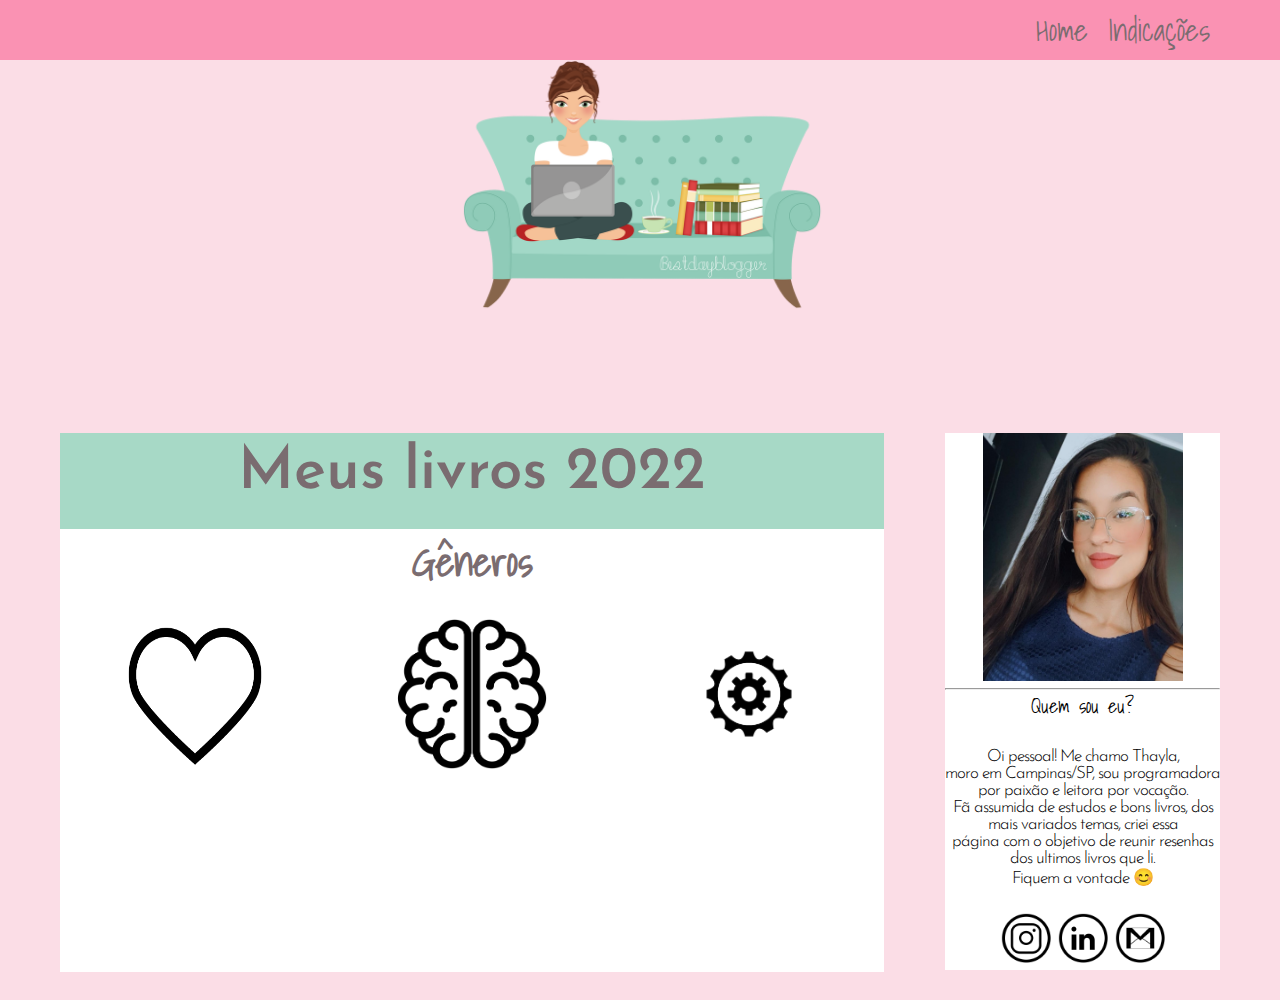
<file: index.html>
<!DOCTYPE html>
<html lang="pt-br">

<head>
    <meta charset="UTF-8">
    <meta http-equiv="X-UA-Compatible" content="IE=edge">
    <meta name="viewport" content="width=device-width, initial-scale=1.0">
    <link rel="preconnect" href="https://fonts.googleapis.com">
    <link rel="preconnect" href="https://fonts.gstatic.com" crossorigin>
    <link href="https://fonts.googleapis.com/css2?family=Josefin+Sans:wght@200;300;600&family=Shadows+Into+Light&display=swap" rel="stylesheet">
    <link rel="stylesheet" href="./styles.css">
    <title>Minha Biblioteca</title>
</head>

<body>
    <header>
        <ul>
            <li><a href="./index.html">Home</a></li>
            <li><a href="./indicacoes.html">Indicações</a></li>
        </ul>
    </header>
    <nav>
        <img src="./assets/banner.png" alt="books" class="banner">
    </nav>
    <section>

        <div class="title">
            <h1>Meus livros 2022</h1><br>
        </div>
        <h2> Gêneros</h2><br>

        <div>
            <a href="./romances.html"><span class="hovertext" data-hover="Romances"><img src="./assets/heart.png" class="generos"></span></a>
            <a href="./neurociencia.html"><span class="hovertext2" data-hover="Neurociências"><img src="./assets/brain.png" class="generos"></span></a>
            <a href="./desenv.html"><span class="hovertext3" data-hover="Desenvolvimento Pessoal"><img src="./assets/devlop.png" class="generos"></span></a>
        </div>

    </section>
    <aside>
        <img src="./assets/quem-sou-eu.jpg" alt="quem-sou-eu" class="img-bio">
        <hr>
        <h3><b>Quem sou eu?</b></h3><br>
        <p>Oi pessoal! Me chamo Thayla,<br>
            moro em Campinas/SP, sou programadora <br> 
            por paixão e leitora por vocação. <br>
            Fã assumida de estudos e bons livros, dos<br>
            mais variados temas, criei essa<br>
            página com o objetivo de reunir resenhas<br> 
            dos ultimos livros que li.<br>
            Fiquem a vontade 😊</p><br>
        <a href="https://www.instagram.com/thaymasson/" target="_blank"><img src="./assets/instagram-icon.png"
                width="50" height="50">
            <a href="https://www.linkedin.com/in/thaylamasson/" target="_blank"><img src="./assets/linkedin-icon.png"
                    width="50" height="50">
                <a href="mailto:thaylamasson@gmail.com" target="_blank"><img src="./assets/gmail-icon.png" width="50"
                        height="50"> <br>
    </aside>




</body>

</html>
</file>
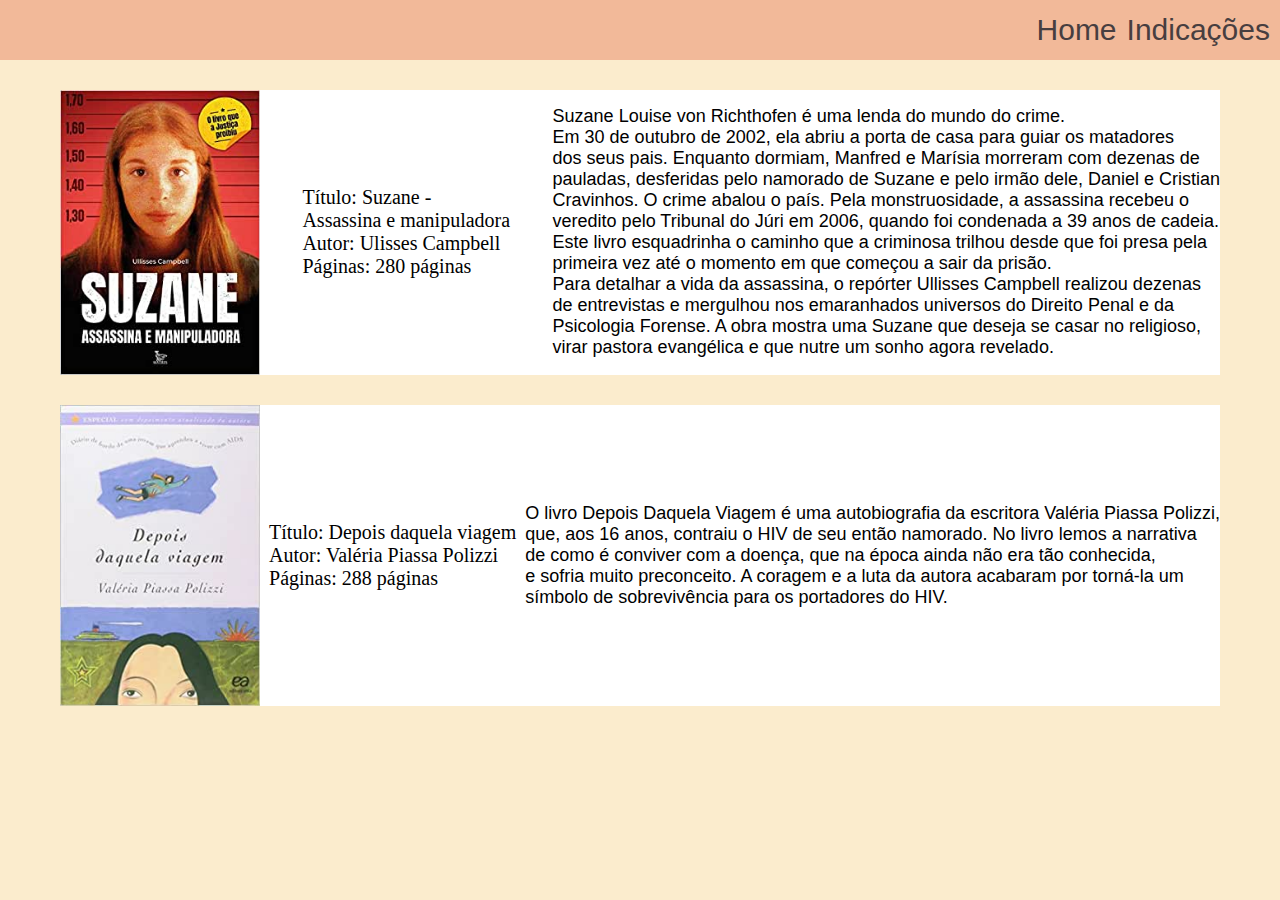
<file: biografia.html>
<!DOCTYPE html>
<html lang="pt-br">

<head>
    <meta charset="UTF-8">
    <meta http-equiv="X-UA-Compatible" content="IE=edge">
    <meta name="viewport" content="width=device-width, initial-scale=1.0">
    <link rel="preconnect" href="https://fonts.googleapis.com">
    <link rel="preconnect" href="https://fonts.gstatic.com" crossorigin>
    <link
        href="https://fonts.googleapis.com/css2?family=Josefin+Sans:wght@200;300;600&family=Shadows+Into+Light&display=swap"
        rel="stylesheet">
    <link rel="stylesheet" href="./biografia.css">
    <title>Minha Biblioteca - Biografia</title>
</head>

<body>
    <header>
        <ul>
            <li><a href="./index.html">Home</a></li>
            <li><a href="./indicacoes.html">Indicações</a></li>
        </ul>
    </header>
    <section>
        <div class="suzane">
            <img src="./assets/suzane.jpg">
            <h4>
                <b>Título:</b> Suzane -<br> Assassina e manipuladora<br>
                <b>Autor:</b> Ulisses Campbell<br>
                <b>Páginas:</b> 280 páginas
            </h4>
            <p>Suzane Louise von Richthofen é uma lenda do mundo do crime.<br>
            Em 30 de outubro de 2002, ela abriu a porta de casa para guiar os matadores<br>
            dos seus pais. Enquanto dormiam, Manfred e Marísia morreram com dezenas de<br>
            pauladas, desferidas pelo namorado de Suzane e pelo irmão dele, Daniel e Cristian<br>
            Cravinhos. O crime abalou o país. Pela monstruosidade, a assassina recebeu o<br>
            veredito pelo Tribunal do Júri em 2006, quando foi condenada a 39 anos de cadeia.<br>
            Este livro esquadrinha o caminho que a criminosa trilhou desde que foi presa pela<br>
            primeira vez até o momento em que começou a sair da prisão.<br>
            Para detalhar a vida da assassina, o repórter Ullisses Campbell realizou dezenas<br>
            de entrevistas e mergulhou nos emaranhados universos do Direito Penal e da<br>
            Psicologia Forense. A obra mostra uma Suzane que deseja se casar no religioso,<br>
            virar pastora evangélica e que nutre um sonho agora revelado.</p>
        </div>
        <div class="depois-viagem">
            <img src="./assets/depoisdaquela.jpg">
            <h4>
                <b>Título:</b> Depois daquela viagem<br>
                <b>Autor:</b> Valéria Piassa Polizzi<br>
                <b>Páginas:</b> 288 páginas
            </h4>
            <p>O livro Depois Daquela Viagem é uma autobiografia da escritora Valéria Piassa Polizzi,<br>
            que, aos 16 anos, contraiu o HIV de seu então namorado. No livro lemos a narrativa<br>
            de como é conviver com a doença, que na época ainda não era tão conhecida,<br>
            e sofria muito preconceito. A coragem e a luta da autora acabaram por torná-la um<br>
            símbolo de sobrevivência para os portadores do HIV.</p>
        </div>
    </section>


</body>

</html>
</file>
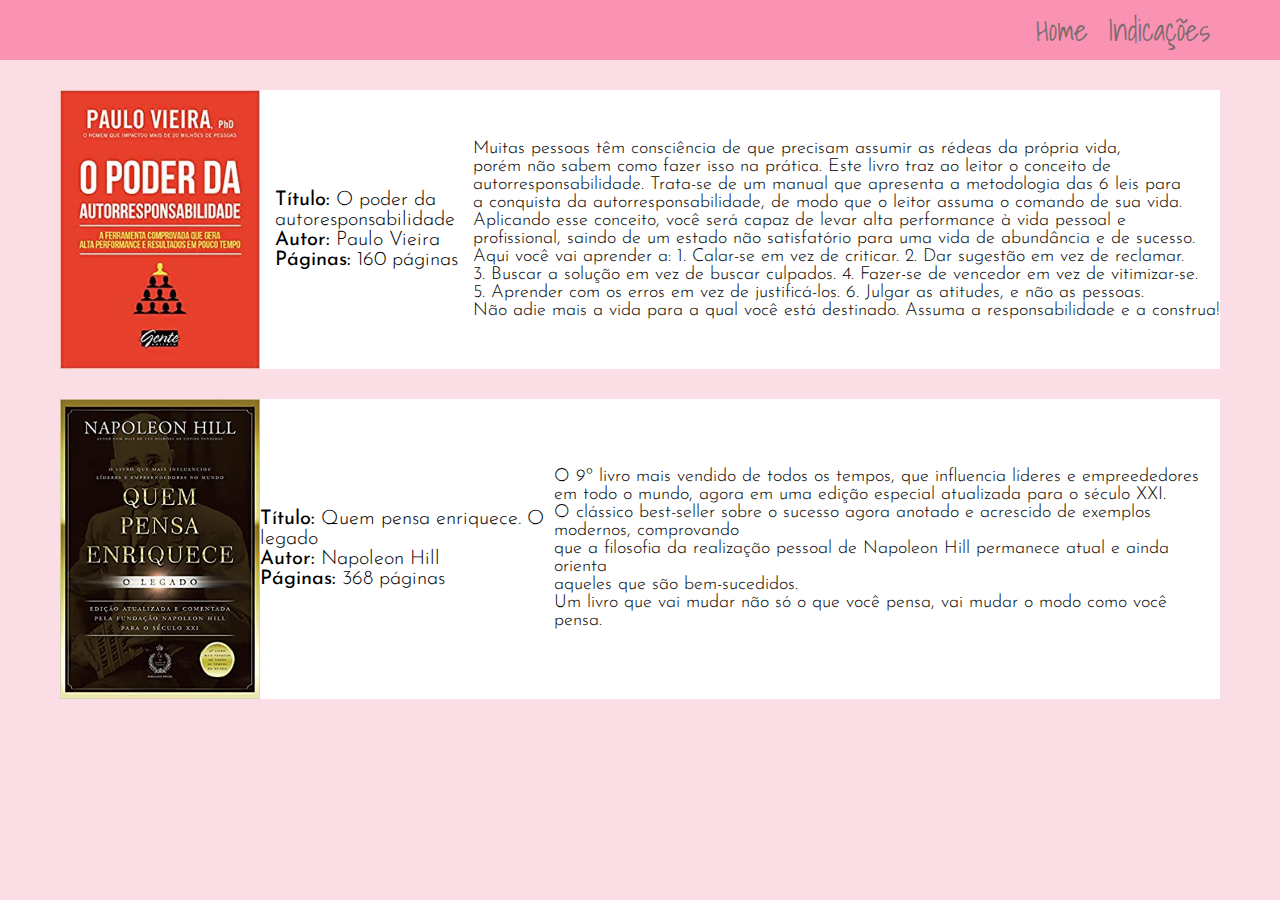
<file: desenv.html>
<!DOCTYPE html>
<html lang="pt-br">

<head>
    <meta charset="UTF-8">
    <meta http-equiv="X-UA-Compatible" content="IE=edge">
    <meta name="viewport" content="width=device-width, initial-scale=1.0">
    <link rel="preconnect" href="https://fonts.googleapis.com">
    <link rel="preconnect" href="https://fonts.gstatic.com" crossorigin>
    <link
        href="https://fonts.googleapis.com/css2?family=Josefin+Sans:wght@200;300;600&family=Shadows+Into+Light&display=swap"
        rel="stylesheet">
    <link rel="stylesheet" href="./desenv.css">
    <title>Minha Biblioteca - Desenv. Pessoal</title>
</head>

<body>
    <header>
        <ul>
            <li><a href="./home.html">Home</a></li>
            <li><a href="./indicacoes.html">Indicações</a></li>
        </ul>
    </header>
    <section>
        <div class="opoder">
            <img src="./assets/o-poder.jpg">
            <h4>
                <b>Título:</b> O poder da<br> autoresponsabilidade<br>
                <b>Autor:</b> Paulo Vieira<br>
                <b>Páginas:</b> 160 páginas
            </h4>
            <p>Muitas pessoas têm consciência de que precisam assumir as rédeas da própria vida,<br>
                porém não sabem como fazer isso na prática. Este livro traz ao leitor o conceito de<br>
                autorresponsabilidade. Trata-se de um manual que apresenta a metodologia das 6 leis para<br>
                a conquista da autorresponsabilidade, de modo que o leitor assuma o comando de sua vida.<br>
                Aplicando esse conceito, você será capaz de levar alta performance à vida pessoal e<br>
                profissional, saindo de um estado não satisfatório para uma vida de abundância e de sucesso.<br>
                Aqui você vai aprender a: 1. Calar-se em vez de criticar. 2. Dar sugestão em vez de reclamar.<br>
                3. Buscar a solução em vez de buscar culpados. 4. Fazer-se de vencedor em vez de vitimizar-se.<br>
                5. Aprender com os erros em vez de justificá-los. 6. Julgar as atitudes, e não as pessoas.<br>
                Não adie mais a vida para a qual você está destinado. Assuma a responsabilidade e a construa!</p>
        </div>
        <div class="quempensa">
            <img src="./assets/quem-pensa.jpg">
            <h4>
                <b>Título:</b> Quem pensa enriquece. O legado<br>
                <b>Autor:</b> Napoleon Hill<br>
                <b>Páginas:</b> 368 páginas
            </h4>
            <p>O 9º livro mais vendido de todos os tempos, que influencia líderes e empreededores<br>
                em todo o mundo, agora em uma edição especial atualizada para o século XXI.<br>
                O clássico best-seller sobre o sucesso agora anotado e acrescido de exemplos modernos, comprovando<br>
                que a filosofia da realização pessoal de Napoleon Hill permanece atual e ainda orienta<br>
                aqueles que são bem-sucedidos.<br>
                Um livro que vai mudar não só o que você pensa, vai mudar o modo como você pensa.
            </p>
        </div>

    </section>


</body>

</html>
</file>
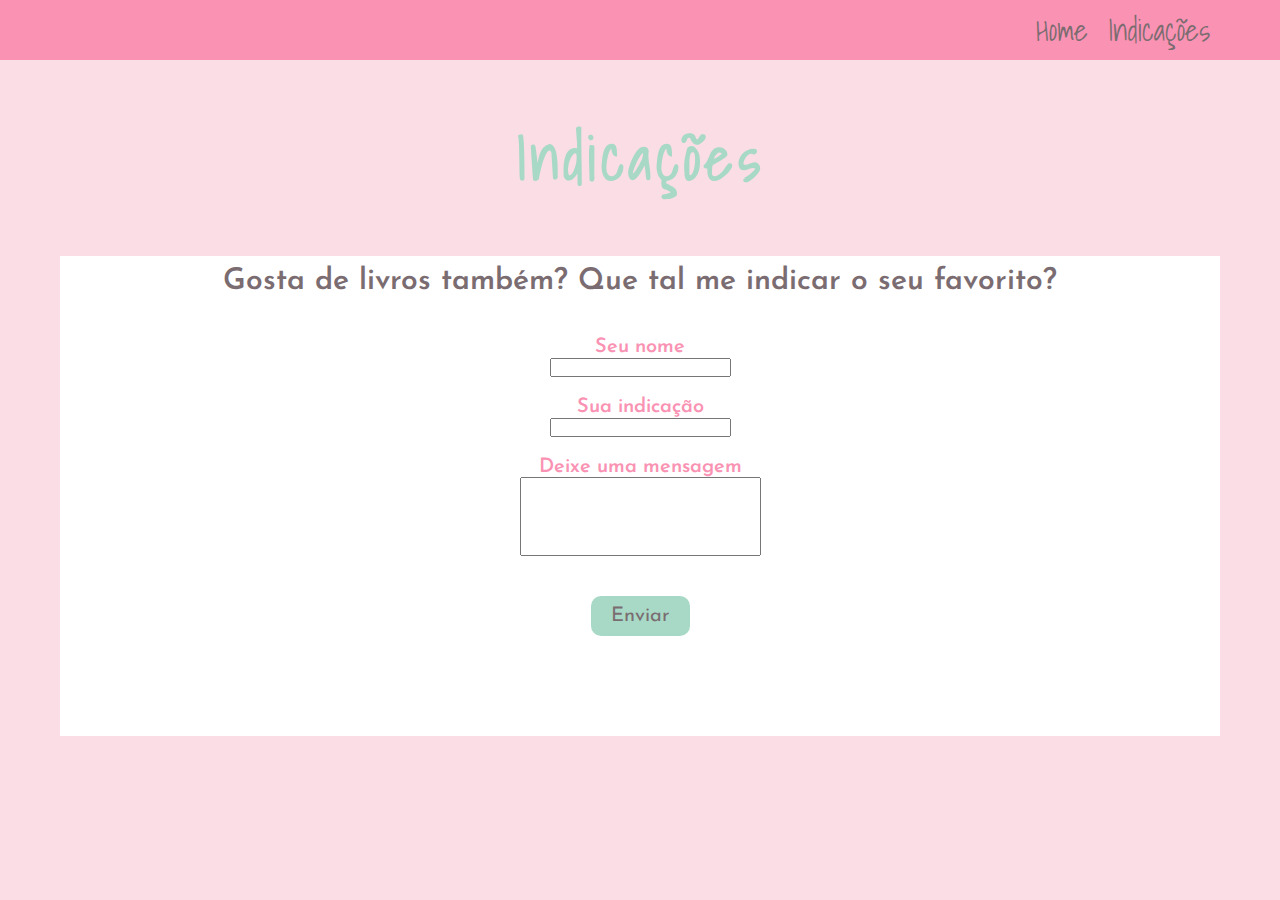
<file: indicacoes.html>
<!DOCTYPE html>
<html lang="pt-br">

<head>
    <meta charset="UTF-8">
    <meta http-equiv="X-UA-Compatible" content="IE=edge">
    <meta name="viewport" content="width=device-width, initial-scale=1.0">
    <link rel="preconnect" href="https://fonts.googleapis.com">
    <link rel="preconnect" href="https://fonts.gstatic.com" crossorigin>
    <link href="https://fonts.googleapis.com/css2?family=Josefin+Sans:wght@200;300;600&family=Shadows+Into+Light&display=swap" rel="stylesheet">
    <link rel="stylesheet" href="./indicacoes.css">
    <title>Indicações</title>
</head>

<body>
    <header>
        <ul>
            <li><a href="./index.html">Home</a></li>
            <li><a href="./indicacoes.html">Indicações</a></li>
        </ul>
    </header>

    <section>
        <h1>Indicações</h1>
        <div class="conteudo">
        <h2>Gosta de livros também? Que tal me indicar o seu favorito?</h2><br><br>
        <form>
            <label> Seu nome <br>
                <input type="name" name="Nome">
            </label><br><br>
            <label> Sua indicação <br>
                <input type="text" name="Livro">
            </label><br><br>
            <label> Deixe uma mensagem<br>
                <input type="text" name="Mensagem" class="mensagem"><br><br><br>
            </label>
            <button type="submit"> <b>Enviar</b></button>
        </form>
    </div>



    </section>


</body>

</html>
</file>
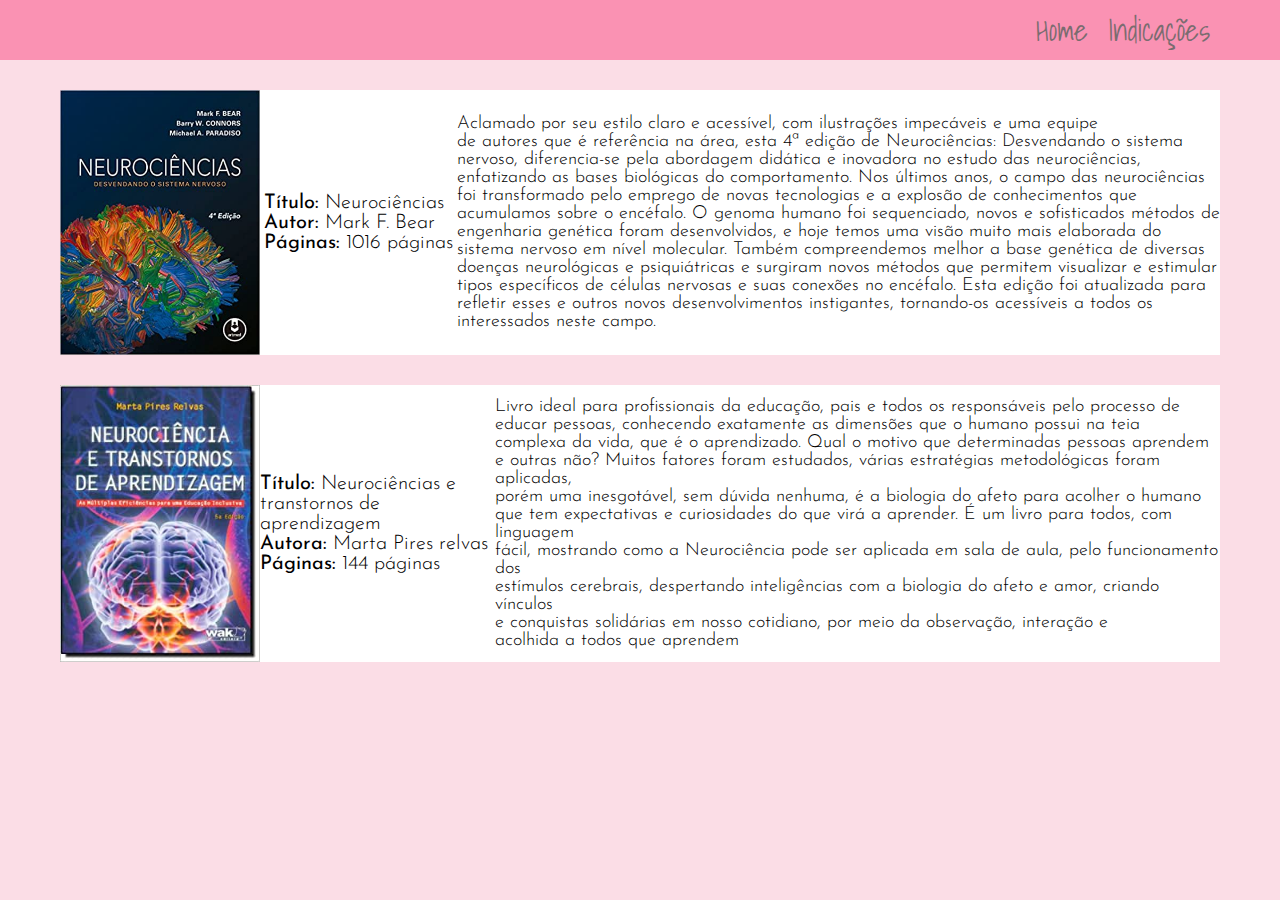
<file: neurociencia.html>
<!DOCTYPE html>
<html lang="pt-br">

<head>
    <meta charset="UTF-8">
    <meta http-equiv="X-UA-Compatible" content="IE=edge">
    <meta name="viewport" content="width=device-width, initial-scale=1.0">
    <link rel="preconnect" href="https://fonts.googleapis.com">
    <link rel="preconnect" href="https://fonts.gstatic.com" crossorigin>
    <link
        href="https://fonts.googleapis.com/css2?family=Josefin+Sans:wght@200;300;600&family=Shadows+Into+Light&display=swap"
        rel="stylesheet">
    <link rel="stylesheet" href="./neurociencia.css">
    <title>Minha Biblioteca - Neurociências</title>
</head>

<body>
    <header>
        <ul>
            <li><a href="./index.html">Home</a></li>
            <li><a href="./indicacoes.html">Indicações</a></li>
        </ul>
    </header>
    <section>
        <div class="neurobear">
            <img src="./assets/neurociencias.jpg">
            <h4>
                <b>Título:</b> Neurociências<br>
                <b>Autor:</b> Mark F. Bear<br>
                <b>Páginas:</b> 1016 páginas</h4>
                <p>Aclamado por seu estilo claro e acessível, com ilustrações impecáveis e uma equipe<br>
                de autores que é referência na área, esta 4ª edição de Neurociências: Desvendando o sistema<br>
                nervoso, diferencia-se pela abordagem didática e inovadora no estudo das neurociências,<br>
                enfatizando as bases biológicas do comportamento. Nos últimos anos, o campo das neurociências<br>
                foi transformado pelo emprego de novas tecnologias e a explosão de conhecimentos que<br>
                acumulamos sobre o encéfalo. O genoma humano foi sequenciado, novos e sofisticados métodos de<br>
                engenharia genética foram desenvolvidos, e hoje temos uma visão muito mais elaborada do<br>
                sistema nervoso em nível molecular. Também compreendemos melhor a base genética de diversas<br>
                doenças neurológicas e psiquiátricas e surgiram novos métodos que permitem visualizar e estimular<br>
                tipos específicos de células nervosas e suas conexões no encéfalo. Esta edição foi atualizada para<br>
                refletir esses e outros novos desenvolvimentos instigantes, tornando-os acessíveis a todos os<br>
                interessados neste campo.</p>
        </div>
        <div class="transtornos">
            <img src="./assets/transtornos.jpg">
            <h4>
                <b>Título:</b> Neurociências e<br> transtornos de aprendizagem<br>
                <b>Autora:</b> Marta Pires relvas<br>
                <b>Páginas:</b> 144 páginas</h4>
                <p>Livro ideal para profissionais da educação, pais e todos os responsáveis pelo processo de<br>
                educar pessoas, conhecendo exatamente as dimensões que o humano possui na teia<br>
                complexa da vida, que é o aprendizado. Qual o motivo que determinadas pessoas aprendem<br>
                e outras não? Muitos fatores foram estudados, várias estratégias metodológicas foram aplicadas,<br>
                porém uma inesgotável, sem dúvida nenhuma, é a biologia do afeto para acolher o humano<br>
                que tem expectativas e curiosidades do que virá a aprender. É um livro para todos, com linguagem<br>
                fácil, mostrando como a Neurociência pode ser aplicada em sala de aula, pelo funcionamento dos<br>
                estímulos cerebrais, despertando inteligências com a biologia do afeto e amor, criando vínculos<br>
                e conquistas solidárias em nosso cotidiano, por meio da observação, interação e<br>
                acolhida a todos que aprendem</p>
        </div>
       
    </section>


</body>

</html>
</file>
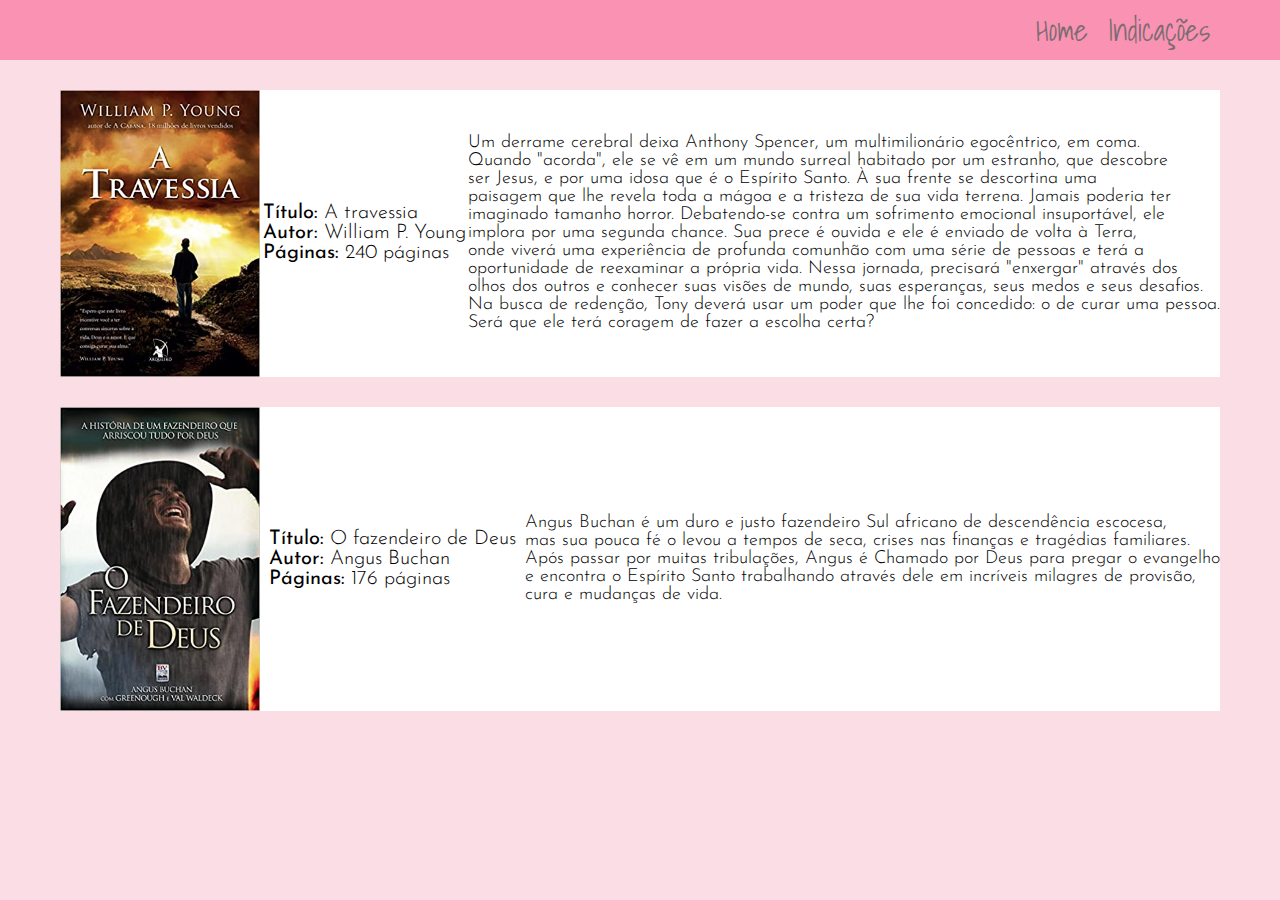
<file: religiao.html>
<!DOCTYPE html>
<html lang="pt-br">

<head>
    <meta charset="UTF-8">
    <meta http-equiv="X-UA-Compatible" content="IE=edge">
    <meta name="viewport" content="width=device-width, initial-scale=1.0">
    <link rel="preconnect" href="https://fonts.googleapis.com">
    <link rel="preconnect" href="https://fonts.gstatic.com" crossorigin>
    <link
        href="https://fonts.googleapis.com/css2?family=Josefin+Sans:wght@200;300;600&family=Shadows+Into+Light&display=swap"
        rel="stylesheet">
    <link rel="stylesheet" href="./religiao.css">
    <title>Minha Biblioteca - Religião</title>
</head>

<body>
    <header>
        <ul>
            <li><a href="./index.html">Home</a></li>
            <li><a href="./indicacoes.html">Indicações</a></li>
        </ul>
    </header>
    <section>
        <div class="travessia">
            <img src="./assets/travessia.jpg">
            <h4>
                <b>Título:</b> A travessia<br>
                <b>Autor:</b> William P. Young<br>
                <b>Páginas:</b> 240 páginas
            </h4>
            <p>Um derrame cerebral deixa Anthony Spencer, um multimilionário egocêntrico, em coma.<br>
                Quando "acorda", ele se vê em um mundo surreal habitado por um estranho, que descobre<br>
                ser Jesus, e por uma idosa que é o Espírito Santo. À sua frente se descortina uma<br>
                paisagem que lhe revela toda a mágoa e a tristeza de sua vida terrena. Jamais poderia ter<br>
                imaginado tamanho horror. Debatendo-se contra um sofrimento emocional insuportável, ele<br>
                implora por uma segunda chance. Sua prece é ouvida e ele é enviado de volta à Terra,<br>
                onde viverá uma experiência de profunda comunhão com uma série de pessoas e terá a<br>
                oportunidade de reexaminar a própria vida. Nessa jornada, precisará "enxergar" através dos<br>
                olhos dos outros e conhecer suas visões de mundo, suas esperanças, seus medos e seus desafios.<br>                
                Na busca de redenção, Tony deverá usar um poder que lhe foi concedido: o de curar uma pessoa.<br>
                Será que ele terá coragem de fazer a escolha certa?</p>
        </div>
        <div class="fazendeiro">
            <img src="./assets/o-fazendeiro.jpg">
            <h4>
                <b>Título:</b> O fazendeiro de Deus<br>
                <b>Autor:</b> Angus Buchan<br>
                <b>Páginas:</b> 176 páginas
            </h4>
            <p>Angus Buchan é um duro e justo fazendeiro Sul africano de descendência escocesa,<br>
            mas sua pouca fé o levou a tempos de seca, crises nas finanças e tragédias familiares.<br>
            Após passar por muitas tribulações, Angus é Chamado por Deus para pregar o evangelho<br>
            e encontra o Espírito Santo trabalhando através dele em incríveis milagres de provisão,<br>
            cura e mudanças de vida.</p>
        </div>
    </section>


</body>

</html>
</file>
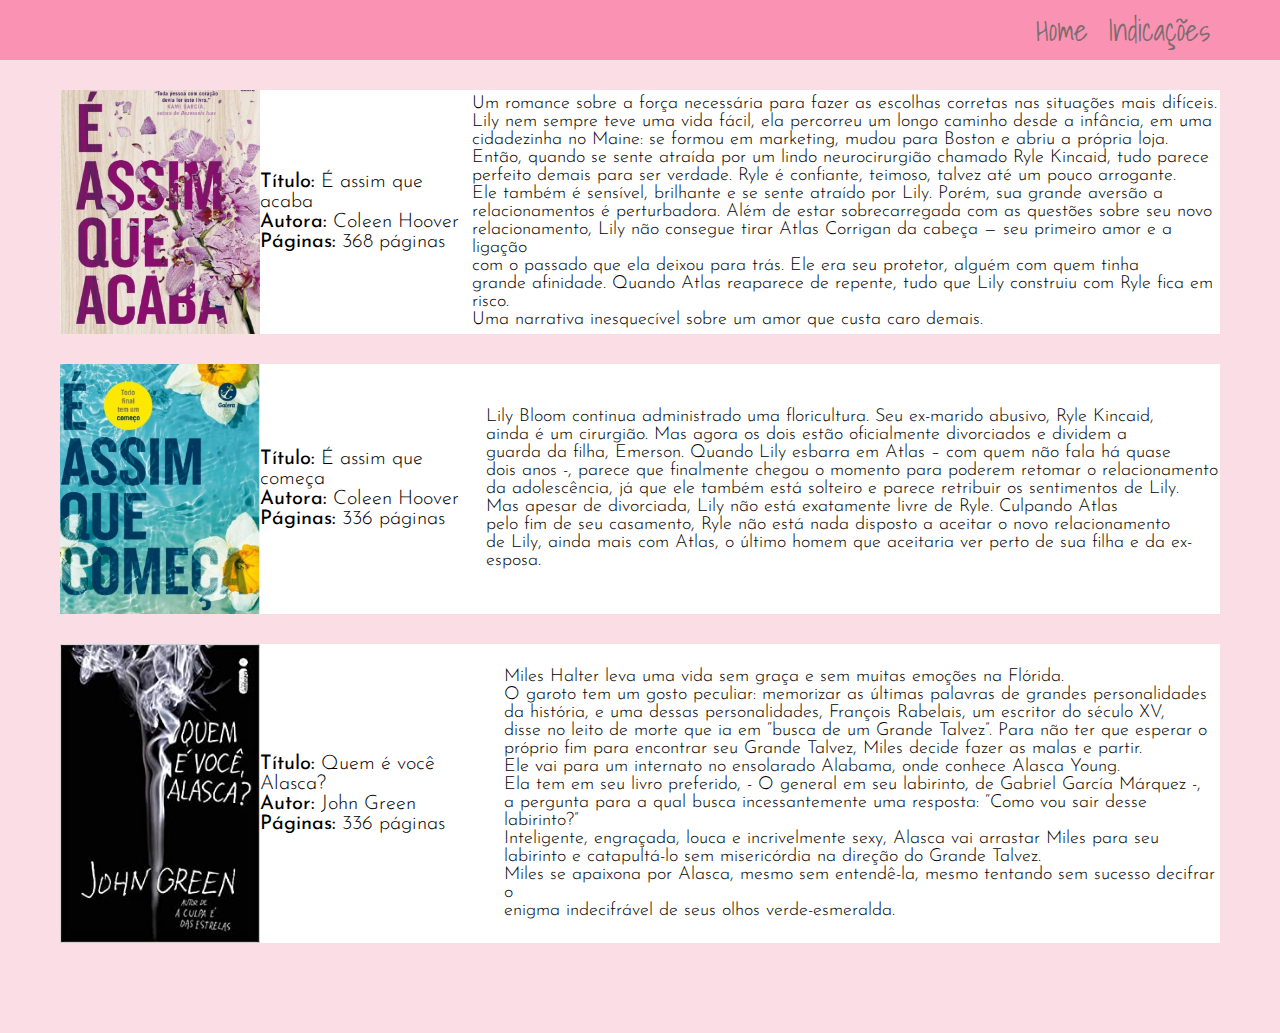
<file: romances.html>
<!DOCTYPE html>
<html lang="pt-br">

<head>
    <meta charset="UTF-8">
    <meta http-equiv="X-UA-Compatible" content="IE=edge">
    <meta name="viewport" content="width=device-width, initial-scale=1.0">
    <link rel="preconnect" href="https://fonts.googleapis.com">
    <link rel="preconnect" href="https://fonts.gstatic.com" crossorigin>
    <link
        href="https://fonts.googleapis.com/css2?family=Josefin+Sans:wght@200;300;600&family=Shadows+Into+Light&display=swap"
        rel="stylesheet">
    <link rel="stylesheet" href="./romances.css">
    <title>Minha Biblioteca - Romances</title>
</head>

<body>
    <header>
        <ul>
            <li><a href="./index.html">Home</a></li>
            <li><a href="./indicacoes.html">Indicações</a></li>
        </ul>
    </header>
    <section>
        <div class="eaqacaba">
            <img src="./assets/e-assim-que-acaba.jpg">
            <h4>
                <b>Título:</b> É assim que acaba<br>
                <b>Autora:</b> Coleen Hoover<br>
                <b>Páginas:</b> 368 páginas</h4>
                <p>Um romance sobre a força necessária para fazer as escolhas corretas nas situações mais difíceis.<br>
                    Lily nem sempre teve uma vida fácil, ela percorreu um longo caminho desde a infância, em uma<br>
                    cidadezinha no Maine: se formou em marketing, mudou para Boston e abriu a própria loja.<br>
                    Então, quando se sente atraída por um lindo neurocirurgião chamado Ryle Kincaid, tudo parece<br>
                    perfeito demais para ser verdade. Ryle é confiante, teimoso, talvez até um pouco arrogante.<br>
                    Ele também é sensível, brilhante e se sente atraído por Lily. Porém, sua grande aversão a<br>
                    relacionamentos é perturbadora. Além de estar sobrecarregada com as questões sobre seu novo <br>
                    relacionamento, Lily não consegue tirar Atlas Corrigan da cabeça — seu primeiro amor e a ligação<br>
                    com o passado que ela deixou para trás. Ele era seu protetor, alguém com quem tinha<br>
                    grande afinidade. Quando Atlas reaparece de repente, tudo que Lily construiu com Ryle fica em risco.<br>
                    Uma narrativa inesquecível sobre um amor que custa caro demais.</p>
        </div>
        <div class="eaqcomeca">
            <img src="./assets/e-assim-que-comeca.jpg">
            <h4>
                <b>Título:</b> É assim que começa<br>
                <b>Autora:</b> Coleen Hoover<br>
                <b>Páginas:</b> 336 páginas</h4>
                <p>Lily Bloom continua administrado uma floricultura. Seu ex-marido abusivo, Ryle Kincaid,<br>
                ainda é um cirurgião. Mas agora os dois estão oficialmente divorciados e dividem a<br>
                guarda da filha, Emerson. Quando Lily esbarra em Atlas – com quem não fala há quase<br>
                dois anos -, parece que finalmente chegou o momento para poderem retomar o relacionamento<br>
                da adolescência, já que ele também está solteiro e parece retribuir os sentimentos de Lily.<br>
                Mas apesar de divorciada, Lily não está exatamente livre de Ryle. Culpando Atlas<br>
                pelo fim de seu casamento, Ryle não está nada disposto a aceitar o novo relacionamento<br>
                de Lily, ainda mais com Atlas, o último homem que aceitaria ver perto de sua filha e da ex-esposa.</p>
        </div>
        <div class="qevalasca">
            <img src="./assets/quemevoce.jpg">
            <h4>
                <b>Título:</b> Quem é você Alasca?<br>
                <b>Autor:</b> John Green<br>
                <b>Páginas:</b> 336 páginas</h4>
                <p>Miles Halter leva uma vida sem graça e sem muitas emoções na Flórida.<br>
                O garoto tem um gosto peculiar: memorizar as últimas palavras de grandes personalidades<br>
                da história, e uma dessas personalidades, François Rabelais, um escritor do século XV,<br>
                disse no leito de morte que ia em “busca de um Grande Talvez”. Para não ter que esperar o<br>
                próprio fim para encontrar seu Grande Talvez, Miles decide fazer as malas e partir.<br>
                Ele vai para um internato no ensolarado Alabama, onde conhece Alasca Young.<br>
                Ela tem em seu livro preferido, - O general em seu labirinto, de Gabriel García Márquez -,<br>
                a pergunta para a qual busca incessantemente uma resposta: “Como vou sair desse labirinto?”<br>
                Inteligente, engraçada, louca e incrivelmente sexy, Alasca vai arrastar Miles para seu<br>
                labirinto e catapultá-lo sem misericórdia na direção do Grande Talvez.<br>
                Miles se apaixona por Alasca, mesmo sem entendê-la, mesmo tentando sem sucesso decifrar o<br>
                enigma indecifrável de seus olhos verde-esmeralda.</p>
        </div>

    </section>


</body>

</html>
</file>
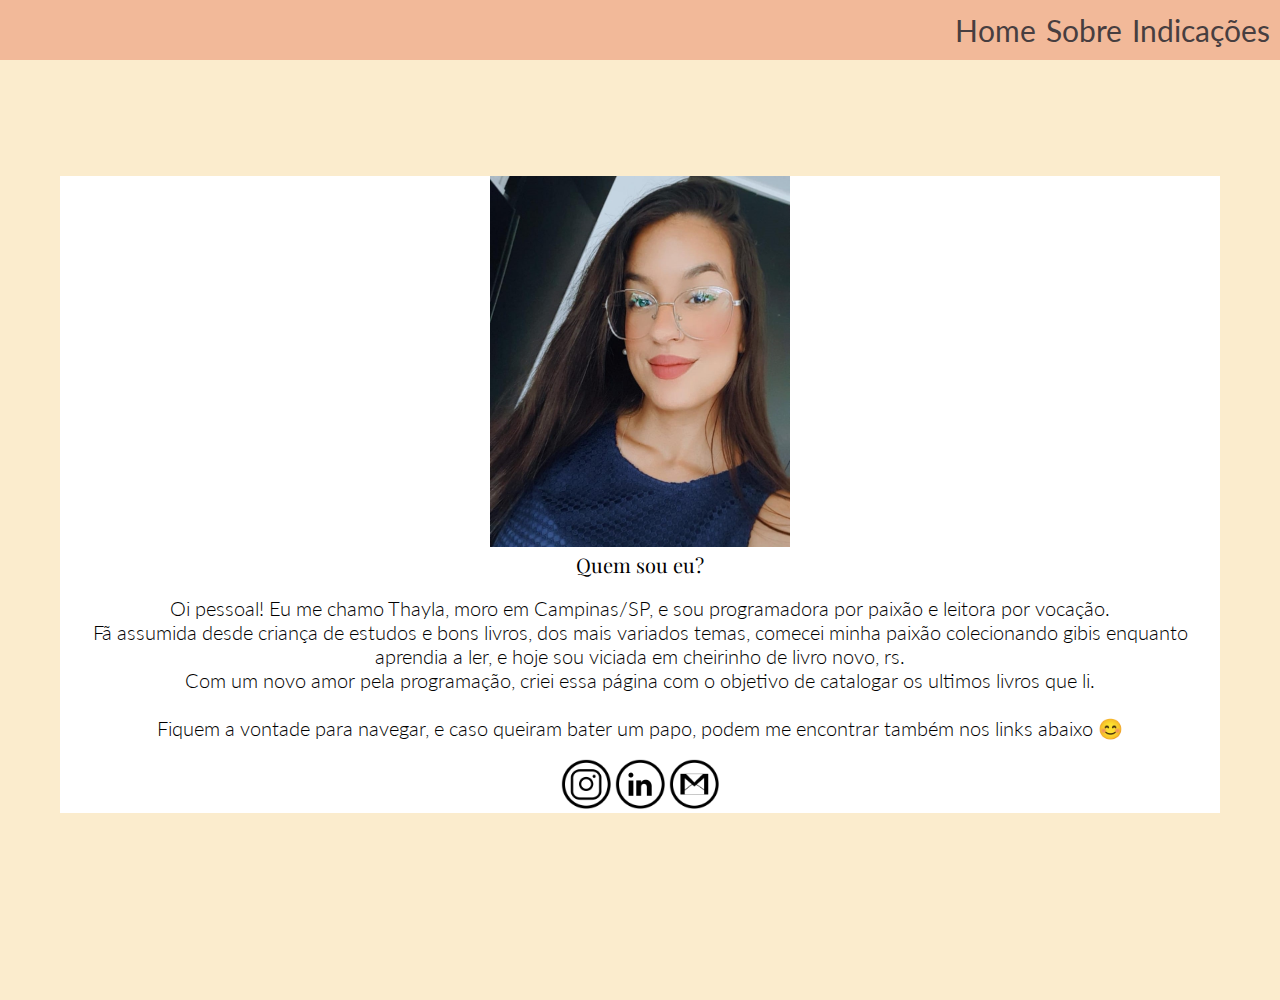
<file: sobre.html>
<!DOCTYPE html>
<html lang="pt-br">

<head>
    <meta charset="UTF-8">
    <meta http-equiv="X-UA-Compatible" content="IE=edge">
    <meta name="viewport" content="width=device-width, initial-scale=1.0">
    <link rel="preconnect" href="https://fonts.googleapis.com">
    <link rel="preconnect" href="https://fonts.gstatic.com" crossorigin>
    <link
        href="https://fonts.googleapis.com/css2?family=Lato:wght@300;400&family=Playfair+Display:wght@700&display=swap"
        rel="stylesheet">
    <link rel="stylesheet" href="./sobre.css">
    <title>Sobre</title>
</head>

<body>
    <header>
        <ul>
            <li><a href="./index.html">Home</a></li>
            <li><a href="./sobre.html">Sobre</a></li>
            <li><a href="./indicacoes.html">Indicações</a></li>
        </ul>
    </header>
    <section>
        <img src="./assets/quem-sou-eu.jpg" alt="quem-sou-eu" class="img-bio">
        <div>
            <h3><b>Quem sou eu?</b></h3><br>
            <p>Oi pessoal! Eu me chamo Thayla, moro em Campinas/SP, e sou programadora por paixão e leitora por vocação.
                <br>
                Fã assumida desde criança de estudos e bons livros, dos mais variados temas, comecei minha paixão
                colecionando gibis enquanto aprendia a ler, e hoje sou viciada em cheirinho de livro novo, rs.<br>
                Com um novo amor pela programação, criei essa página com o objetivo de catalogar os ultimos livros que
                li.<br><br>
                Fiquem a vontade para navegar, e caso queiram bater um papo, podem me encontrar também nos links abaixo
                😊</p><br>
            <a href="https://www.instagram.com/thaymasson/" target="_blank"><img src="./assets/instagram-icon.png"
                    width="50" height="50">
                <a href="https://www.linkedin.com/in/thaylamasson/" target="_blank"><img
                        src="./assets/linkedin-icon.png" width="50" height="50">
                    <a href="mailto:thaylamasson@gmail.com" target="_blank"><img src="./assets/gmail-icon.png"
                            width="50" height="50"> <br>
        </div>
    </section>


</body>

</html>
</file>
<file: styles.css>
* {
    margin: 0;
    padding: 0;
    box-sizing: border-box;
    font-family: 'Josefin Sans', sans-serif;
    font-family: 'Shadows Into Light', cursive;

}

body {
    background-color: #FBDDE6;
    padding: 60px;
    height: 1000px;
}

header {
    position: fixed;
    top: 0;
    right: 0;
    width: 100%;
    height: 60px;
    background-color: #FA92B3;
    
}

ul {
    list-style: none;
    display: flex;
    align-items: center;
    height: 100%;
    margin-right: 50px;
    float: right;
}

li {
    margin-right: 20px;
    cursor: pointer;
    font-family: 'Shadows Into Light', cursive;
    font-size: 30px;
}

a {
    color: #7A6C70;
    text-decoration: none;
}

.banner {
    height: 250px;
    margin: 0 400px;
}

aside {
    background: #FFFFFF;
    float: right;
    margin-top: 10%;
    display: inline-block;
    text-align: center;
}

.img-bio {
    width: 200px;

}

.generos:hover {
    transform: translateY(-15px);

}

section {
    background: #FFFFFF;
    display: inline-block;
    margin-top: 10%;
    text-align: center;
    padding: 0 0 195px 0;
}
.title {
    background-color: #A7D9C6;
    text-align: center;
    align-items: center;
    padding: 10px 100px 0 100px;
}
h1 {
    font-family: 'Josefin Sans', sans-serif;
    font-weight: 600;
    font-size: 60px;
    color: #7A6C70;
}
h2 {
    font-family: 'Shadows Into Light', cursive;
    font-size: 40px;
    color: #7A6C70;
}
h3 {
    font-family: 'Josefin Sans', sans-serif;
    font-weight: 300;
    font-size: 20px;
}
p {
    font-family: 'Josefin Sans', sans-serif;
    font-weight: 300;
    font-size: 17px;
    letter-spacing: -1px;
}

.generos {
    width: 150px;
    height: 150px;
    margin-right: 60px;
    margin-left: 60px;
    align-items: center;
    transition: 0.3s;
    cursor: pointer;
}

.hovertext {
    position: relative;
    font-family: 'Josefin Sans', sans-serif;
    font-size: 30px;
    font-weight: 300;

}

.hovertext:before {
    content: attr(data-hover);
    visibility: hidden;
    opacity: 0;
    width: 150px;
    background-color:#FA92B3;
    color:#7A6C70;
    text-align: center;
    border-radius: 5px;
    padding: 5px 5px;
    margin-left: 55px;
    transition: opacity 1s ease-in-out;

    position: absolute;
    z-index: 1;
    left: 0;
    top: 110%;
}

.hovertext:hover:before {
    opacity: 1;
    visibility: visible;
}

.hovertext2 {
    position: relative;
    font-family: 'Josefin Sans', sans-serif;
    font-size: 30px;
    font-weight: 300;
}

.hovertext2:before {
    content: attr(data-hover);
    visibility: hidden;
    opacity: 0;
    width: 190px;
    background-color: #FA92B3;
    color:#7A6C70;
    text-align: center;
    border-radius: 5px;
    padding: 5px 5px;
    margin-left: 40px;
    transition: opacity 1s ease-in-out;

    position: absolute;
    z-index: 1;
    left: 0;
    top: 110%;
}

.hovertext2:hover:before {
    opacity: 1;
    visibility: visible;
}

.hovertext3 {
    position: relative;
    font-family: 'Josefin Sans', sans-serif;
    font-size: 30px;
    font-weight: 300;

}

.hovertext3:before {
    content: attr(data-hover);
    visibility: hidden;
    opacity: 0;
    width: 220px;
    background-color:#FA92B3;
    color: #7A6C70;
    text-align: center;
    border-radius: 5px;
    padding: 5px 5px;
    margin-left: 20px;
    transition: opacity 1s ease-in-out;

    position: absolute;
    z-index: 1;
    left: 0;
    top: 110%;
}

.hovertext3:hover:before {
    opacity: 1;
    visibility: visible;
}
</file>
<file: biografia.css>
* {
    margin: 0;
    padding: 0;
    box-sizing: border-box;
}

body {
    background-color: #FBECCD;
    padding: 60px;
}

header {
    position: fixed;
    top: 0;
    right: 0;
    width: 100%;
    height: 60px;
    background-color: #F2B999;

}

ul {
    list-style: none;
    display: flex;
    align-items: center;
    height: 100%;
    float: right;
}

li {
    margin-right: 10px;
    cursor: pointer;
    font-family: 'Lato', sans-serif;
    font-size: 30px;
}

a {
    color: #473E40;
    text-decoration: none;
}

img {
    width: 200px;
}
h4 {
    font-family: 'Playfair Display', serif;
    font-size: 20px;
    font-weight: 300;
}
p {
    font-family: 'Lato', sans-serif;
    font-size: 18px;
    font-weight: 300;
}

.suzane {
    padding: 100px auto 300px auto;
    margin: 30px auto;
    background-color: #FFFFFF;
    display: flex;
    justify-content: space-between;
    align-items: center;
}
.depois-viagem {
    padding: 100px auto 300px auto;
    margin: 30px auto;
    background-color: #FFFFFF;
    display: flex;
    justify-content: space-between;
    align-items: center;
}
</file>
<file: desenv.css>
* {
    margin: 0;
    padding: 0;
    box-sizing: border-box;
}

body {
    background-color: #FBDDE6;
    padding: 60px;
}

header {
    position: fixed;
    top: 0;
    right: 0;
    width: 100%;
    height: 60px;
    background-color: #FA92B3;

}

ul {
    list-style: none;
    display: flex;
    align-items: center;
    height: 100%;
    margin-right: 50px;
    float: right;
}

li {
    margin-right: 20px;
    cursor: pointer;
    font-family: 'Shadows Into Light', cursive;
    font-size: 30px;
}

a {
    color: #7A6C70;
    text-decoration: none;
}

img {
    width: 200px;
}
h4 {
    font-family: 'Josefin Sans', sans-serif;
    font-size: 20px;
    font-weight: 300;
}
p {
    font-family: 'Josefin Sans', sans-serif;
    font-size: 18px;
    font-weight: 300;
}

.opoder {
    padding: 100px auto 300px auto;
    margin: 30px auto;
    background-color: #FFFFFF;
    display: flex;
    justify-content: space-between;
    align-items: center;
}
.quempensa {
    padding: 100px auto 300px auto;
    margin: 30px auto;
    background-color: #FFFFFF;
    display: flex;
    justify-content: space-between;
    align-items: center;
}
</file>
<file: indicacoes.css>
* {
    margin: 0;
    padding: 0;
    box-sizing: border-box;

}

body {
    background-color: #FBDDE6;
    padding: 60px;
}

header {
    position: fixed;
    top: 0;
    right: 0;
    width: 100%;
    height: 60px;
    background-color: #FA92B3;
    
}

ul {
    list-style: none;
    display: flex;
    align-items: center;
    height: 100%;
    margin-right: 50px;
    float: right;
}

li {
    margin-right: 20px;
    cursor: pointer;
    font-family: 'Shadows Into Light', cursive;
    font-size: 30px;
}

a {
    color: #7A6C70;
    text-decoration: none;
}
.conteudo {
    background-color: #FFFFFF ;
    align-items: center;
    text-align: center;
    margin-top: 50px;
    font-family: 'Josefin Sans', sans-serif;
    font-size: 20px;
    font-weight: 300;
    padding: 10px 0 100px 0;
}
h1 {
    color: #A7D9C6;
    text-align: center;
    font-family: 'Shadows Into Light', cursive;
    font-size: 60px;
    font-weight: 600;
    margin-top: 50px;
    letter-spacing: 5px;
}
h2 {
    color: #7A6C70;
    font-family: 'Josefin Sans', sans-serif;
    font-size: 30px;
    font-weight: 600;

}
label {
    color: #FA92B3;
    font-family: 'Josefin Sans', sans-serif;
    font-size: 20px;
    font-weight: 600;

}
input {
    outline-color: #A7D9C6;
}
.mensagem {
    padding: 30px;
}
button {
    background-color: #A7D9C6;
    color: #7A6C70;
    font-family: 'Josefin Sans', sans-serif;
    font-size: 20px;
    font-weight: 300;
    border-radius: 10px;
    border: #FA92B3;
    padding: 10px 20px;
    cursor: pointer;
}
</file>
<file: neurociencia.css>
* {
    margin: 0;
    padding: 0;
    box-sizing: border-box;
}

body {
    background-color: #FBDDE6;
    padding: 60px;
}

header {
    position: fixed;
    top: 0;
    right: 0;
    width: 100%;
    height: 60px;
    background-color: #FA92B3;

}

ul {
    list-style: none;
    display: flex;
    align-items: center;
    height: 100%;
    margin-right: 50px;
    float: right;
}

li {
    margin-right: 20px;
    cursor: pointer;
    font-family: 'Shadows Into Light', cursive;
    font-size: 30px;
}

a {
    color: #7A6C70;
    text-decoration: none;
}

img {
    width: 200px;
}
h4 {
    font-family: 'Josefin Sans', sans-serif;
    font-size: 20px;
    font-weight: 300;
}
p {
    font-family: 'Josefin Sans', sans-serif;
    font-size: 18px;
    font-weight: 300;
}

.neurobear {
    padding: 100px auto 300px auto;
    margin: 30px auto;
    background-color: #FFFFFF;
    display: flex;
    justify-content: space-between;
    align-items: center;
}
.transtornos {
    padding: 100px auto 300px auto;
    margin: 30px auto;
    background-color: #FFFFFF;
    display: flex;
    justify-content: space-between;
    align-items: center;
}
</file>
<file: religiao.css>
* {
    margin: 0;
    padding: 0;
    box-sizing: border-box;
}

body {
    background-color: #FBDDE6;
    padding: 60px;
}

header {
    position: fixed;
    top: 0;
    right: 0;
    width: 100%;
    height: 60px;
    background-color: #FA92B3;

}

ul {
    list-style: none;
    display: flex;
    align-items: center;
    height: 100%;
    margin-right: 50px;
    float: right;
}

li {
    margin-right: 20px;
    cursor: pointer;
    font-family: 'Shadows Into Light', cursive;
    font-size: 30px;
}

a {
    color: #7A6C70;
    text-decoration: none;
}

img {
    width: 200px;
}
h4 {
    font-family: 'Josefin Sans', sans-serif;
    font-size: 20px;
    font-weight: 300;
}
p {
    font-family: 'Josefin Sans', sans-serif;
    font-size: 18px;
    font-weight: 300;
}

.travessia {
    padding: 100px auto 300px auto;
    margin: 30px auto;
    background-color: #FFFFFF;
    display: flex;
    justify-content: space-between;
    align-items: center;
}
.fazendeiro {
    padding: 100px auto 300px auto;
    margin: 30px auto;
    background-color: #FFFFFF;
    display: flex;
    justify-content: space-between;
    align-items: center;
}
</file>
<file: romances.css>
* {
    margin: 0;
    padding: 0;
    box-sizing: border-box;
 

}

body {
    background-color: #FBDDE6;
    padding: 60px;
}

header {
    position: fixed;
    top: 0;
    right: 0;
    width: 100%;
    height: 60px;
    background-color: #FA92B3;

}

ul {
    list-style: none;
    display: flex;
    align-items: center;
    height: 100%;
    margin-right: 50px;
    float: right;
}

li {
    margin-right: 20px;
    cursor: pointer;
    font-family: 'Shadows Into Light', cursive;
    font-size: 30px;
}

a {
    color: #7A6C70;
    text-decoration: none;
}

img {
    width: 200px;
}
h4 {
    font-family: 'Josefin Sans', sans-serif;
    font-size: 20px;
    font-weight: 300;
}
p {
    font-family: 'Josefin Sans', sans-serif;
    font-size: 18px;
    font-weight: 300;
}

.eaqacaba {
    padding: 100px auto 300px auto;
    margin: 30px auto;
    background-color: #FFFFFF;
    display: flex;
    justify-content: space-between;
    align-items: center;
}

.eaqcomeca {
    padding: 100px auto 300px auto;
    margin: 30px auto;
    background-color: #FFFFFF;
    display: flex;
    justify-content: space-between;
    align-items: center;
}
.qevalasca {
    padding: 100px auto 300px auto;
    margin: 30px auto;
    background-color: #FFFFFF;
    display: flex;
    justify-content: space-between;
    align-items: center;    
}
</file>
<file: sobre.css>
* {
    margin: 0;
    padding: 0;
    box-sizing: border-box;
}

body {
    background-color: #FBECCD;
    padding: 60px;
    height: 1000px;
}

header {
    position: fixed;
    top: 0;
    right: 0;
    width: 100%;
    height: 60px;
    background-color: #F2B999;    
}

ul {
    list-style: none;
    display: flex;
    align-items: center;
    height: 100%;
    float: right;
}

li {
    margin-right: 10px;
    cursor: pointer;
    font-family: 'Lato', sans-serif;
    font-size: 30px;
}

a {
    color: #473E40;
    text-decoration: none;
}
section {
    background: #FFFFFF;
    margin-top: 10%;
    text-align: center;
    display: inline-block;
}

.img-bio {
    width: 300px;
    display: inline-block;

}
h3 {
    font-family: 'Playfair Display', serif;
    font-weight: 300;
    font-size: 20px;
}
p {
    font-family: 'Lato', sans-serif;
    font-weight: 300;
    font-size: 20px;
}
</file>
